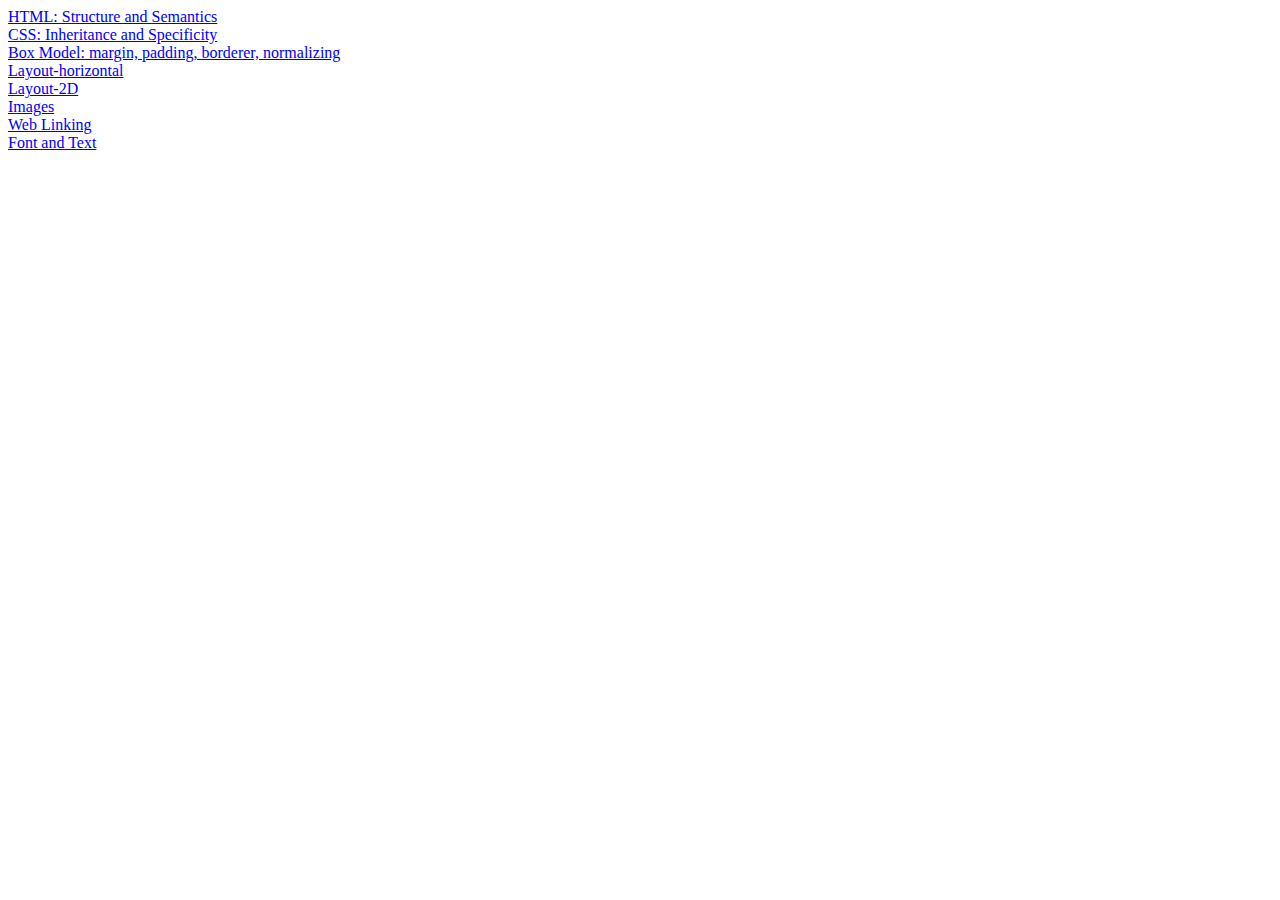
<file: index.html>
<!DOCTYPE html>
<html lang="en">

<head>
  <meta charset="UTF-8">
  <meta name="viewport" content="width=device-width, initial-scale=1.0">
  <meta http-equiv="X-UA-Compatible" content="ie=edge">
  <title>Quotes from American Transcendatlists</title>
</head>



    

    <li><a href="1-html-structure-semantics/index.html">HTML: Structure and Semantics</a></li>
    <li><a href="2-css-inheritance-specificity/index.html">CSS: Inheritance and Specificity</a></li>
    <li><a href="3-box-model/index.html">Box Model: margin, padding, borderer, normalizing</a></li>
    <li><a href="4-layout-horizontal/index.html">Layout-horizontal</a></li>
    <li><a href="5-layout-2d/index.html">Layout-2D</a></li>
    <li><a href="6-images-float-text/index.html">Images</a></li>
    <li><a href="7-web-linking-navigation/index.html">Web Linking</a></li>
    <li><a href="8-font-text/index.html">Font and Text</a></li>
  </ol>

</body>

</html>
</file>
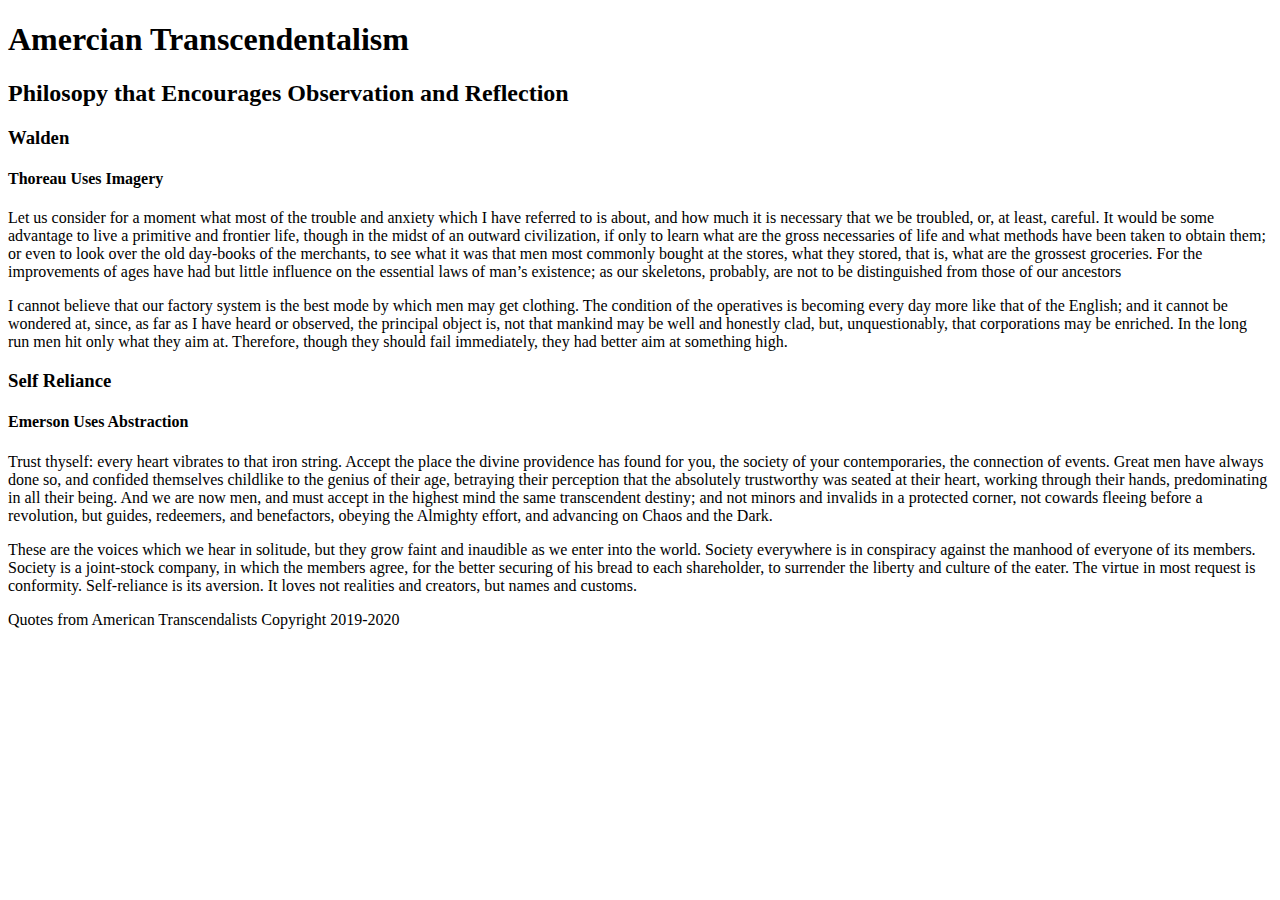
<file: 1-html-structure-semantics/index.html>
<!DOCTYPE html>
<html lang="en">
<head>
    <meta charset="UTF-8">
    <meta name="viewport" content="width=device-width, initial-scale=1.0">
    <meta http-equiv="X-UA-Compatible" content="ie=edge">
    <title>Quotes from American transcendalists</title>
</head>
<body>
    <h1>Amercian Transcendentalism</h1>
    <h2>Philosopy that Encourages Observation and Reflection</h2>
    <main>
        <section>
            <h3> Walden</h3>
            <h4> Thoreau Uses Imagery</h4>
            <article>
                <p>Let us consider for a moment what most of the trouble and anxiety which I have referred to is about, and how much it is necessary that we be troubled, or, at least, careful. It would be some advantage to live a primitive and frontier life, though in the midst of an outward civilization, if only to learn what are the gross necessaries of life and what methods have been taken to obtain them; or even to look over the old day-books of the merchants, to see what it was that men most commonly bought at the stores, what they stored, that is, what are the grossest groceries. For the improvements of ages have had but little influence on the essential laws of man’s existence; as our skeletons, probably, are not to be distinguished from those of our ancestors</p>

            </article>
            <article>
                <p>I cannot believe that our factory system is the best mode by which men may get clothing. The condition of the operatives is becoming every day more like that of the English; and it cannot be wondered at, since, as far as I have heard or observed, the principal object is, not that mankind may be well and honestly clad, but, unquestionably, that corporations may be enriched. In the long run men hit only what they aim at. Therefore, though they should fail immediately, they had better aim at something high.</p>

            </article>

        </section>
        <section>
        <h3>Self Reliance</h3>
        <h4>Emerson Uses Abstraction</h4>
        <article>
            <p>Trust thyself: every heart vibrates to that iron string. Accept the place the divine providence has found for you, the society of your contemporaries, the connection of events. Great men have always done so, and confided themselves childlike to the genius of their age, betraying their perception that the absolutely trustworthy was seated at their heart, working through their hands, predominating in all their being. And we are now men, and must accept in the highest mind the same transcendent destiny; and not minors and invalids in a protected corner, not cowards fleeing before a revolution, but guides, redeemers, and benefactors, obeying the Almighty effort, and advancing on Chaos and the Dark.
                
            </p>
        </article>
        <article>
            <p> These are the voices which we hear in solitude, but they grow faint and inaudible as we enter into the world. Society everywhere is in conspiracy against the manhood of everyone of its members. Society is a joint-stock company, in which the members agree, for the better securing of his bread to each shareholder, to surrender the liberty and culture of the eater. The virtue in most request is conformity. Self-reliance is its aversion. It loves not realities and creators, but names and customs.

            </p>
        </article>
        </section>
    </main>
    <footer>
        <p>
                Quotes from American Transcendalists Copyright 2019-2020
        </p>
    </footer>
</body>
</html>
</file>
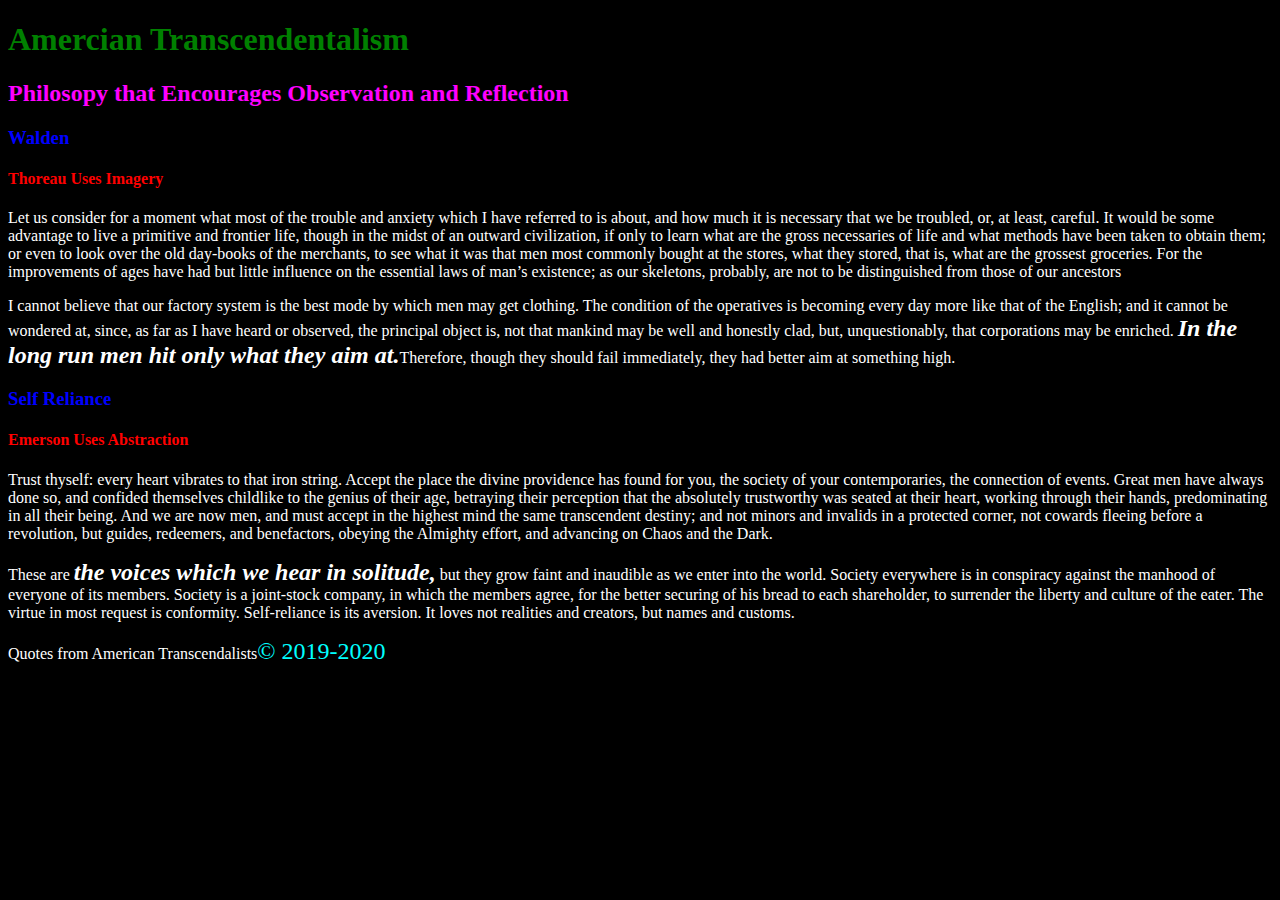
<file: 2-css-inheritance-specificity/index.html>
<!DOCTYPE html>
<html lang="en">
<head>
    <meta charset="UTF-8">
    <meta name="viewport" content="width=device-width, initial-scale=1.0">
    <meta http-equiv="X-UA-Compatible" content="ie=edge">
    <title>Quotes from American transcendalists</title>
    <link rel="stylesheet" href="css/style.css">
    <style>
        h2, h3 {color: blue;
        }
    </style>
</head>
<body>
    <h1 style="color: green ;">Amercian Transcendentalism</h1>
    <h2 style="color: fuchsia;">Philosopy that Encourages Observation and Reflection</h2>
    <main>
        <section>
            <h3> Walden</h3>
            <h4> Thoreau Uses Imagery</h4>
            <article>
                <p>Let us consider for a moment what most of the trouble and anxiety which I have referred to is about, and how much it is necessary that we be troubled, or, at least, careful. It would be some advantage to live a primitive and frontier life, though in the midst of an outward civilization, if only to learn what are the gross necessaries of life and what methods have been taken to obtain them; or even to look over the old day-books of the merchants, to see what it was that men most commonly bought at the stores, what they stored, that is, what are the grossest groceries. For the improvements of ages have had but little influence on the essential laws of man’s existence; as our skeletons, probably, are not to be distinguished from those of our ancestors</p>

            </article>
            <article>
                <p>I cannot believe that our factory system is the best mode by which men may get clothing. The condition of the operatives is becoming every day more like that of the English; and it cannot be wondered at, since, as far as I have heard or observed, the principal object is, not that mankind may be well and honestly clad, but, unquestionably, that corporations may be enriched. <span class="important">In the long run men hit only what they aim at.</span>Therefore, though they should fail immediately, they had better aim at something high.</p>

            </article>

        </section>
        <section>
        <h3>Self Reliance</h3>
        <h4>Emerson Uses Abstraction</h4>
        <article>
            <p>Trust thyself: every heart vibrates to that iron string. Accept the place the divine providence has found for you, the society of your contemporaries, the connection of events. Great men have always done so, and confided themselves childlike to the genius of their age, betraying their perception that the absolutely trustworthy was seated at their heart, working through their hands, predominating in all their being. And we are now men, and must accept in the highest mind the same transcendent destiny; and not minors and invalids in a protected corner, not cowards fleeing before a revolution, but guides, redeemers, and benefactors, obeying the Almighty effort, and advancing on Chaos and the Dark.
                
            </p>
        </article>
        <article>
            <p> These are <span class="important">the voices which we hear in solitude,</span> but they grow faint and inaudible as we enter into the world. Society everywhere is in conspiracy against the manhood of everyone of its members. Society is a joint-stock company, in which the members agree, for the better securing of his bread to each shareholder, to surrender the liberty and culture of the eater. The virtue in most request is conformity. Self-reliance is its aversion. It loves not realities and creators, but names and customs.

            </p>
        </article>
        </section>
    </main>
    <footer>
        <p>
                Quotes from American Transcendalists<span id="copyright">&copy; 2019-2020</span>
        </p>
    </footer>
</body>
</html>
</file>
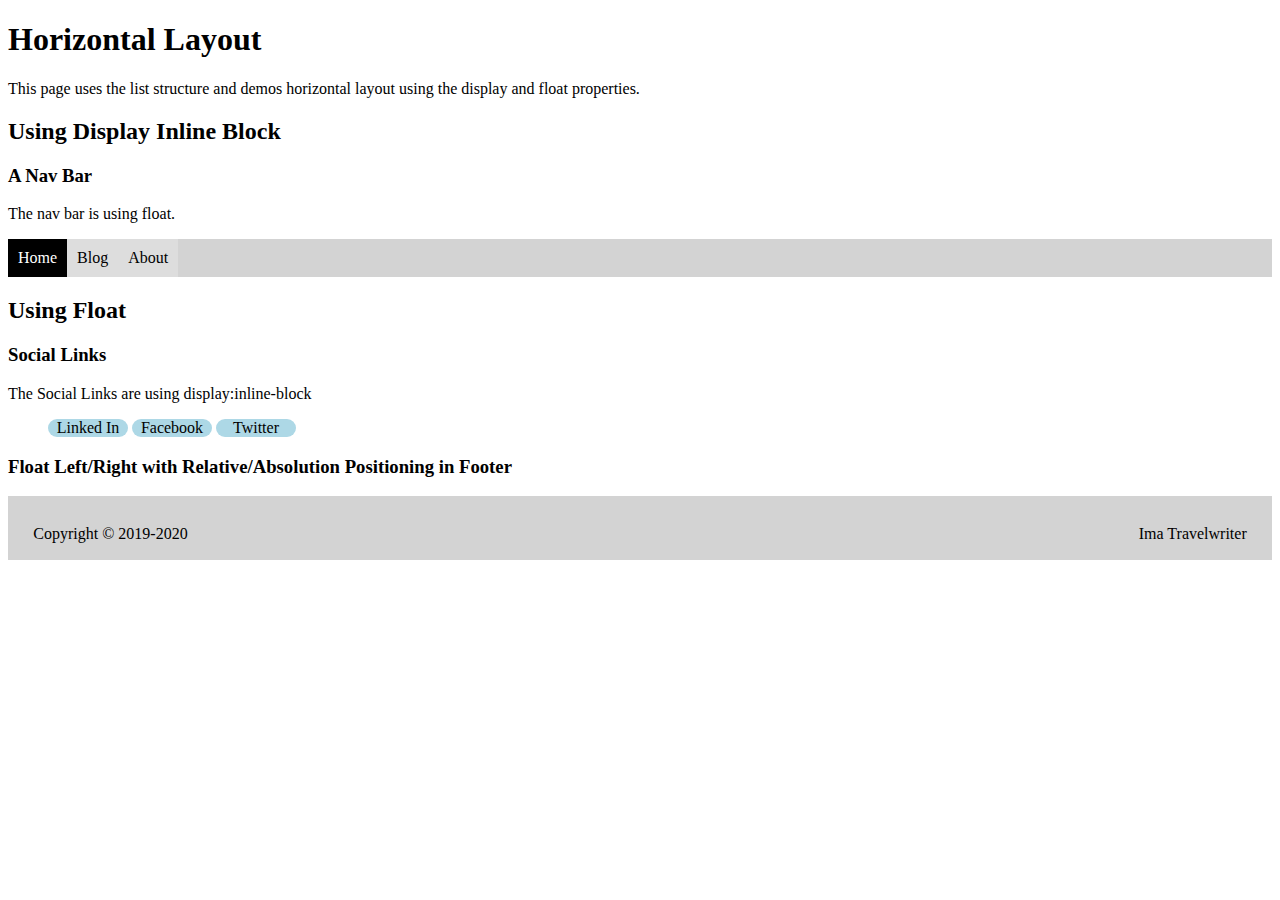
<file: 4-layout-horizontal/index.html>
<!DOCTYPE html>
<html lang="en">

<head>
  <meta charset="UTF-8">
  <meta name="viewport" content="width=device-width, initial-scale=1.0">
  <meta http-equiv="X-UA-Compatible" content="ie=edge">
  <title>Horizontal Layout</title>
  <link rel="stylesheet" href="css/style.css">
</head>

<body>
  <h1>Horizontal Layout</h1>
  <p>This page uses the list structure and demos horizontal layout 
    using the display and float properties.</p>
  <h2>Using Display Inline Block</h2>
  <h3>A Nav Bar</h3>
    <p>The nav bar is using float.</p>
  <nav>
    <ul>
      <li><a class="active"href="">Home</a></li>
      <li><a href="#blog">Blog</a></li>
      <li><a href="#about">About</a></li>
    </ul>
  </nav>


  <h2>Using Float</h2>
  <h3>Social Links</h3>
<p>The Social Links are using display:inline-block</p>
  <ul class="social-links">
      <li><a href="https://linkedin.com" target="_blank">Linked In</a></li>
      <li><a href="https://facebook.com" target="_blank">Facebook</a></li>
      <li><a href="https://twitter.com" target="_blank">Twitter</a></li>
    </ul>

<h3>Float Left/Right with Relative/Absolution Positioning in Footer</h3>
<footer>
    <div class="align-left">Copyright &copy; 2019-2020</div>
    <div class="align-right"> Ima Travelwriter</div>
</footer>
</body>

</html>
</file>
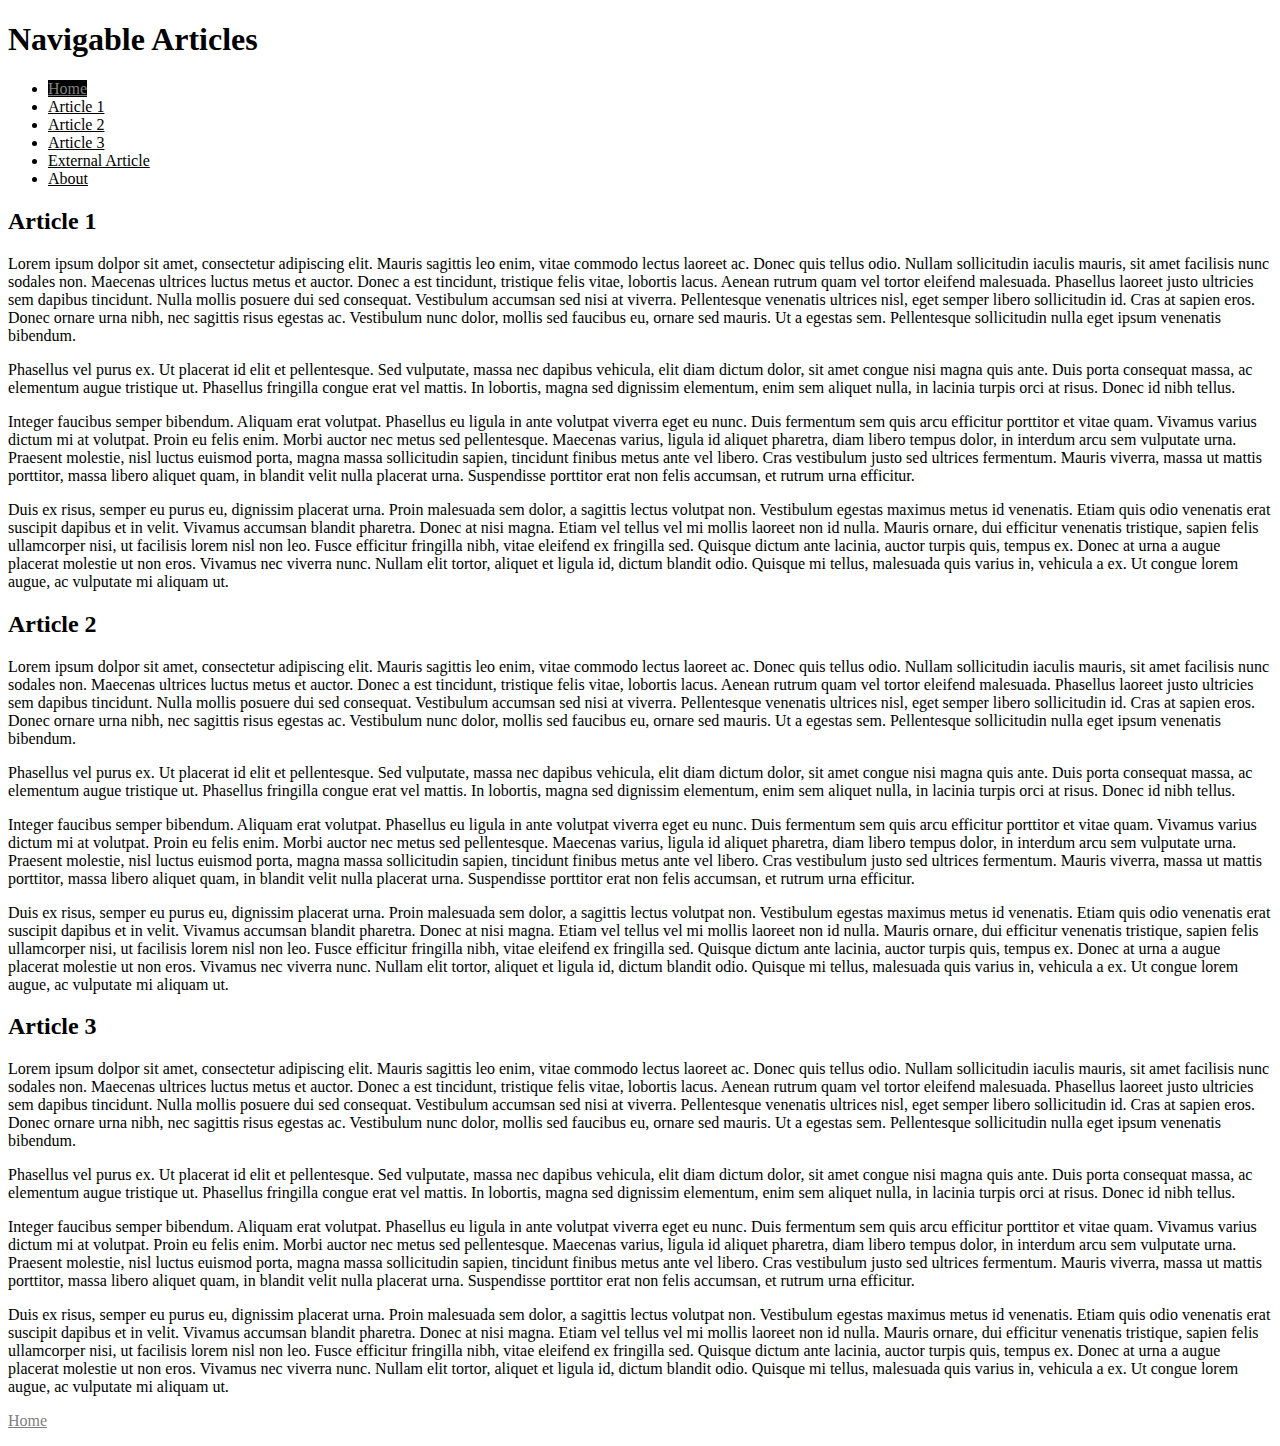
<file: 7-web-linking-navigation/index.html>
<!DOCTYPE html>
<html lang="en">

<head>
  <meta charset="UTF-8">
  <meta name="viewport" content="width=device-width, initial-scale=1.0">
  <meta http-equiv="X-UA-Compatible" content="ie=edge">
  <title>Web Linking and Navigation</title>
  <link rel="stylesheet" href="css/style.css">
</head>

<body>
  <main>
    <h1>Navigable Articles</h1>
    <nav>
      <ul>
        <li><a class="active"href="">Home</a></li>
        <li><a href="#article1">Article 1</a></li>
        <li><a href="#article2">Article 2</a></li>
        <li><a href="#article3">Article 3</a></li>
        <li><a href="https://en.wikipedia.org/wiki/Article">External Article</a></li>
        <li><a href="./about.html">About</a></li>
      </ul>
    </nav>
   
    <article id="article1">
      <h2>Article 1</h2>
      <p>
        Lorem ipsum dolpor sit amet, consectetur adipiscing elit. Mauris sagittis leo enim, vitae commodo lectus laoreet ac. Donec quis tellus odio. Nullam sollicitudin iaculis mauris, sit amet facilisis nunc sodales non. Maecenas ultrices luctus metus et auctor. Donec a est tincidunt, tristique felis vitae, lobortis lacus. Aenean rutrum quam vel tortor eleifend malesuada. Phasellus laoreet justo ultricies sem dapibus tincidunt. Nulla mollis posuere dui sed consequat. Vestibulum accumsan sed nisi at viverra. Pellentesque venenatis ultrices nisl, eget semper libero sollicitudin id. Cras at sapien eros. Donec ornare urna nibh, nec sagittis risus egestas ac. Vestibulum nunc dolor, mollis sed faucibus eu, ornare sed mauris. Ut a egestas sem. Pellentesque sollicitudin nulla eget ipsum venenatis bibendum.
      </p>

      <p>
        Phasellus vel purus ex. Ut placerat id elit et pellentesque. Sed vulputate, massa nec dapibus vehicula, elit diam dictum dolor, sit amet congue nisi magna quis ante. Duis porta consequat massa, ac elementum augue tristique ut. Phasellus fringilla congue erat vel mattis. In lobortis, magna sed dignissim elementum, enim sem aliquet nulla, in lacinia turpis orci at risus. Donec id nibh tellus.
      </p>
      
      <p>
        Integer faucibus semper bibendum. Aliquam erat volutpat. Phasellus eu ligula in ante volutpat viverra eget eu nunc. Duis fermentum sem quis arcu efficitur porttitor et vitae quam. Vivamus varius dictum mi at volutpat. Proin eu felis enim. Morbi auctor nec metus sed pellentesque. Maecenas varius, ligula id aliquet pharetra, diam libero tempus dolor, in interdum arcu sem vulputate urna. Praesent molestie, nisl luctus euismod porta, magna massa sollicitudin sapien, tincidunt finibus metus ante vel libero. Cras vestibulum justo sed ultrices fermentum. Mauris viverra, massa ut mattis porttitor, massa libero aliquet quam, in blandit velit nulla placerat urna. Suspendisse porttitor erat non felis accumsan, et rutrum urna efficitur.
      </p>
      
      <p>
        Duis ex risus, semper eu purus eu, dignissim placerat urna. Proin malesuada sem dolor, a sagittis lectus volutpat non. Vestibulum egestas maximus metus id venenatis. Etiam quis odio venenatis erat suscipit dapibus et in velit. Vivamus accumsan blandit pharetra. Donec at nisi magna. Etiam vel tellus vel mi mollis laoreet non id nulla. Mauris ornare, dui efficitur venenatis tristique, sapien felis ullamcorper nisi, ut facilisis lorem nisl non leo. Fusce efficitur fringilla nibh, vitae eleifend ex fringilla sed. Quisque dictum ante lacinia, auctor turpis quis, tempus ex. Donec at urna a augue placerat molestie ut non eros. Vivamus nec viverra nunc. Nullam elit tortor, aliquet et ligula id, dictum blandit odio. Quisque mi tellus, malesuada quis varius in, vehicula a ex. Ut congue lorem augue, ac vulputate mi aliquam ut.
      </p>
    </article>
    <articleid="article2">
      <h2>Article 2</h2>
      <p>
          Lorem ipsum dolpor sit amet, consectetur adipiscing elit. Mauris sagittis leo enim, vitae commodo lectus laoreet ac. Donec quis tellus odio. Nullam sollicitudin iaculis mauris, sit amet facilisis nunc sodales non. Maecenas ultrices luctus metus et auctor. Donec a est tincidunt, tristique felis vitae, lobortis lacus. Aenean rutrum quam vel tortor eleifend malesuada. Phasellus laoreet justo ultricies sem dapibus tincidunt. Nulla mollis posuere dui sed consequat. Vestibulum accumsan sed nisi at viverra. Pellentesque venenatis ultrices nisl, eget semper libero sollicitudin id. Cras at sapien eros. Donec ornare urna nibh, nec sagittis risus egestas ac. Vestibulum nunc dolor, mollis sed faucibus eu, ornare sed mauris. Ut a egestas sem. Pellentesque sollicitudin nulla eget ipsum venenatis bibendum.
        </p>
  
        <p>
          Phasellus vel purus ex. Ut placerat id elit et pellentesque. Sed vulputate, massa nec dapibus vehicula, elit diam dictum dolor, sit amet congue nisi magna quis ante. Duis porta consequat massa, ac elementum augue tristique ut. Phasellus fringilla congue erat vel mattis. In lobortis, magna sed dignissim elementum, enim sem aliquet nulla, in lacinia turpis orci at risus. Donec id nibh tellus.
        </p>
        
        <p>
          Integer faucibus semper bibendum. Aliquam erat volutpat. Phasellus eu ligula in ante volutpat viverra eget eu nunc. Duis fermentum sem quis arcu efficitur porttitor et vitae quam. Vivamus varius dictum mi at volutpat. Proin eu felis enim. Morbi auctor nec metus sed pellentesque. Maecenas varius, ligula id aliquet pharetra, diam libero tempus dolor, in interdum arcu sem vulputate urna. Praesent molestie, nisl luctus euismod porta, magna massa sollicitudin sapien, tincidunt finibus metus ante vel libero. Cras vestibulum justo sed ultrices fermentum. Mauris viverra, massa ut mattis porttitor, massa libero aliquet quam, in blandit velit nulla placerat urna. Suspendisse porttitor erat non felis accumsan, et rutrum urna efficitur.
        </p>
        
        <p>
          Duis ex risus, semper eu purus eu, dignissim placerat urna. Proin malesuada sem dolor, a sagittis lectus volutpat non. Vestibulum egestas maximus metus id venenatis. Etiam quis odio venenatis erat suscipit dapibus et in velit. Vivamus accumsan blandit pharetra. Donec at nisi magna. Etiam vel tellus vel mi mollis laoreet non id nulla. Mauris ornare, dui efficitur venenatis tristique, sapien felis ullamcorper nisi, ut facilisis lorem nisl non leo. Fusce efficitur fringilla nibh, vitae eleifend ex fringilla sed. Quisque dictum ante lacinia, auctor turpis quis, tempus ex. Donec at urna a augue placerat molestie ut non eros. Vivamus nec viverra nunc. Nullam elit tortor, aliquet et ligula id, dictum blandit odio. Quisque mi tellus, malesuada quis varius in, vehicula a ex. Ut congue lorem augue, ac vulputate mi aliquam ut.
        </p>
    </article>
    <article id="article3">
      <h2>Article 3</h2>
      <p>
          Lorem ipsum dolpor sit amet, consectetur adipiscing elit. Mauris sagittis leo enim, vitae commodo lectus laoreet ac. Donec quis tellus odio. Nullam sollicitudin iaculis mauris, sit amet facilisis nunc sodales non. Maecenas ultrices luctus metus et auctor. Donec a est tincidunt, tristique felis vitae, lobortis lacus. Aenean rutrum quam vel tortor eleifend malesuada. Phasellus laoreet justo ultricies sem dapibus tincidunt. Nulla mollis posuere dui sed consequat. Vestibulum accumsan sed nisi at viverra. Pellentesque venenatis ultrices nisl, eget semper libero sollicitudin id. Cras at sapien eros. Donec ornare urna nibh, nec sagittis risus egestas ac. Vestibulum nunc dolor, mollis sed faucibus eu, ornare sed mauris. Ut a egestas sem. Pellentesque sollicitudin nulla eget ipsum venenatis bibendum.
        </p>
  
        <p>
          Phasellus vel purus ex. Ut placerat id elit et pellentesque. Sed vulputate, massa nec dapibus vehicula, elit diam dictum dolor, sit amet congue nisi magna quis ante. Duis porta consequat massa, ac elementum augue tristique ut. Phasellus fringilla congue erat vel mattis. In lobortis, magna sed dignissim elementum, enim sem aliquet nulla, in lacinia turpis orci at risus. Donec id nibh tellus.
        </p>
        
        <p>
          Integer faucibus semper bibendum. Aliquam erat volutpat. Phasellus eu ligula in ante volutpat viverra eget eu nunc. Duis fermentum sem quis arcu efficitur porttitor et vitae quam. Vivamus varius dictum mi at volutpat. Proin eu felis enim. Morbi auctor nec metus sed pellentesque. Maecenas varius, ligula id aliquet pharetra, diam libero tempus dolor, in interdum arcu sem vulputate urna. Praesent molestie, nisl luctus euismod porta, magna massa sollicitudin sapien, tincidunt finibus metus ante vel libero. Cras vestibulum justo sed ultrices fermentum. Mauris viverra, massa ut mattis porttitor, massa libero aliquet quam, in blandit velit nulla placerat urna. Suspendisse porttitor erat non felis accumsan, et rutrum urna efficitur.
        </p>
        
        <p>
          Duis ex risus, semper eu purus eu, dignissim placerat urna. Proin malesuada sem dolor, a sagittis lectus volutpat non. Vestibulum egestas maximus metus id venenatis. Etiam quis odio venenatis erat suscipit dapibus et in velit. Vivamus accumsan blandit pharetra. Donec at nisi magna. Etiam vel tellus vel mi mollis laoreet non id nulla. Mauris ornare, dui efficitur venenatis tristique, sapien felis ullamcorper nisi, ut facilisis lorem nisl non leo. Fusce efficitur fringilla nibh, vitae eleifend ex fringilla sed. Quisque dictum ante lacinia, auctor turpis quis, tempus ex. Donec at urna a augue placerat molestie ut non eros. Vivamus nec viverra nunc. Nullam elit tortor, aliquet et ligula id, dictum blandit odio. Quisque mi tellus, malesuada quis varius in, vehicula a ex. Ut congue lorem augue, ac vulputate mi aliquam ut.
        </p>
    </article>

  </main>
  <p><a href="">Home</a></p>
</body>

</html>
</file>
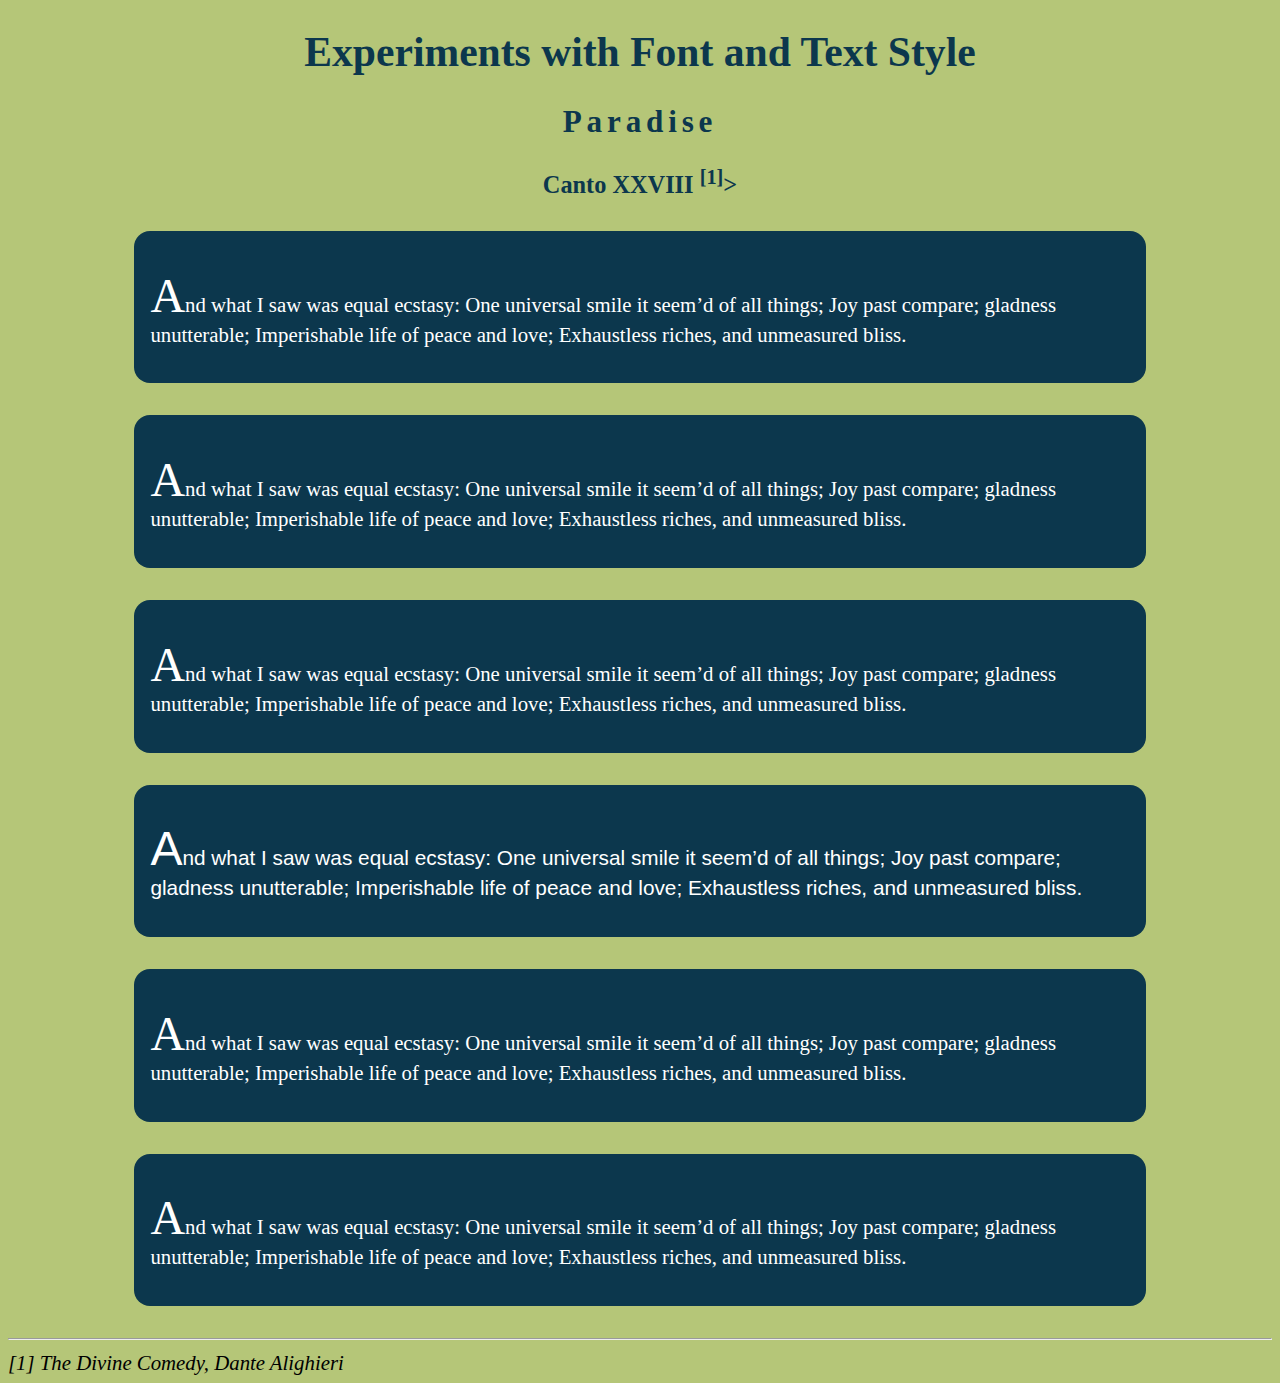
<file: 8-font-text/index.html>
<!DOCTYPE html>
<html lang="en">

<head>
  <meta charset="UTF-8">
  <meta name="viewport" content="width=device-width, initial-scale=1.0">
  <meta http-equiv="X-UA-Compatible" content="ie=edge">
  <title>Fonts and Text</title>
  <link href="https://fonts.googleapis.com/css?family=Montserrat|Roboto&display=swap" rel="stylesheet">
  <link rel="stylesheet" href="css/style.css">
</head>

<body>
  <h1>Experiments with Font and Text Style</h1>
  <h2>Paradise</h2>
  <h3>Canto XXVIII <sup>[1<a href="#s1"></a>]</sup>></a> </h3>
    <article class="times-new-roman">
      <p>And what I saw was equal ecstasy:
        One universal smile it seem’d of all things;
        Joy past compare; gladness unutterable;
        Imperishable life of peace and love;
        Exhaustless riches, and unmeasured bliss.</p>
    </article>
    <article class="arial-helvetica">
        <p>And what I saw was equal ecstasy:
          One universal smile it seem’d of all things;
          Joy past compare; gladness unutterable;
          Imperishable life of peace and love;
          Exhaustless riches, and unmeasured bliss.</p>
      </article>
      <article class="cambria">
          <p>And what I saw was equal ecstasy:
            One universal smile it seem’d of all things;
            Joy past compare; gladness unutterable;
            Imperishable life of peace and love;
            Exhaustless riches, and unmeasured bliss.</p>
        </article>
        <article class="gil-sans">
            <p>And what I saw was equal ecstasy:
              One universal smile it seem’d of all things;
              Joy past compare; gladness unutterable;
              Imperishable life of peace and love;
              Exhaustless riches, and unmeasured bliss.</p>
          </article>
          <article class="Roboto">
              <p>And what I saw was equal ecstasy:
                One universal smile it seem’d of all things;
                Joy past compare; gladness unutterable;
                Imperishable life of peace and love;
                Exhaustless riches, and unmeasured bliss.</p>
            </article>
            <article class="Montserrat">
                <p>And what I saw was equal ecstasy:
                  One universal smile it seem’d of all things;
                  Joy past compare; gladness unutterable;
                  Imperishable life of peace and love;
                  Exhaustless riches, and unmeasured bliss.</p>
              </article>
  <hr>
  <footer>
    <cite id="s1"><a href="http://www.gutenberg.org/files/8799/8799-h/8799-h.htm#link28" target="_blank">[1] The Divine Comedy, Dante Alighieri</a></cite>
  </footer>
</body>

</html>
</file>
<file: 2-css-inheritance-specificity/css/style.css>
body {
    background-color: black;
    color: white
}
h1,h2,h3,h4,h5,h6 {
    color: red;
}

span {
    color: orange;
    font-size: 1.5rem;   
}
#copyright {
    color: aqua
}
.important {
    font-style: italic; 
    font-weight: bold;
    color: white;
}
</file>
<file: 4-layout-horizontal/css/style.css>
nav ul {
    background-color: lightgray;
    list-style-type: none;
    margin: 0;
    padding: 0;
    /*use overflow hidden to clear float*/
    overflow: hidden;
    }

    nav li {
        float: left;
      }
      
      nav li a {
        display: block;
        padding: 10px;
        color: black;
        background-color: #dddddd;
        text-decoration: none;
      }
      
      nav a:hover {
        background-color: aqua;
      }
      
      nav li .active {
        background-color: black;
        color: white;
      }
      /* social links */
      ul.social-links {
        list-style-type: none;
        }
        .social-links li {
            display: inline-block;
            width: 5rem;
            background-color: lightblue;
            border-radius:10px;
            text-align: center;
          }
          
          .social-links li:hover {
            background: gray;
          }
          
          .social-links a {
            color: black;
            text-decoration: none;
          }
          
          .social-links a:hover {
            color: white;
          }
          /* footer positioning */
          footer {
            height: 4rem;
            position: relative;
            background-color: lightgray;
          }
          .align-left {
            position: absolute;
            left: 2%;
            top: 45%;
            }
            
            .align-right {
            position: absolute;
            right: 2%;
            top: 45%;
            }
</file>
<file: 7-web-linking-navigation/css/style.css>
a.active {
    color: white;
    background-color: black;
  }
  a {
    color: black
  }
  a:visited {
    color: gray;
  }
  a:active {
    background-color: yellow;
  }
  a:hover {
    color:red;
  }
</file>
<file: 8-font-text/css/style.css>
.times-new-roman {
    font-family: 'Times New Roman', Times, serif;
}
.arial-helvitica {
    font-family: Arial, Helvetica, sans-serif;
}
.cambria {
    font-family: Cambria, Cochin, Georgia, Times, 'Times New Roman', serif;
}
.gil-sans {
    font-family: 'Gill Sans', 'Gill Sans MT', Calibri, 'Trebuchet MS', sans-serif;
}
.roboto {
    font-family: -apple-system, BlinkMacSystemFont, 'Segoe UI', Roboto, Oxygen, Ubuntu, Cantarell, 'Open Sans', 'Helvetica Neue', sans-serif;
}
.montserrat {
    font-family: -apple-system, BlinkMacSystemFont, 'Segoe UI', Roboto, Oxygen, Ubuntu, Cantarell, 'Open Sans', 'Helvetica Neue', sans-serif;
}
body {
    background-color:  #b5c678;
    font-size: 1.3rem;
}
article {
    background-color: #0c374d;
    margin:2rem 10%;
    padding: 1rem;
    border-radius: 1rem;
}
h1, h2, h3 {
    color: #0c374d;
    text-align: center;
}
h2 {
    letter-spacing: 0.3rem;
}
sup a{
    text-decoration: none;
    color: black;
    font-size: 1rem;
}
sup a:hover {
    color: red;
}
article p {
    margin: 1 rem;
    color: white;
}
article p:first-letter {
    font-size: 3rem;
}

footer a {
    color: black;
    text-decoration: none;
}
footer a:hover {
    color: gray;
}
</file>
